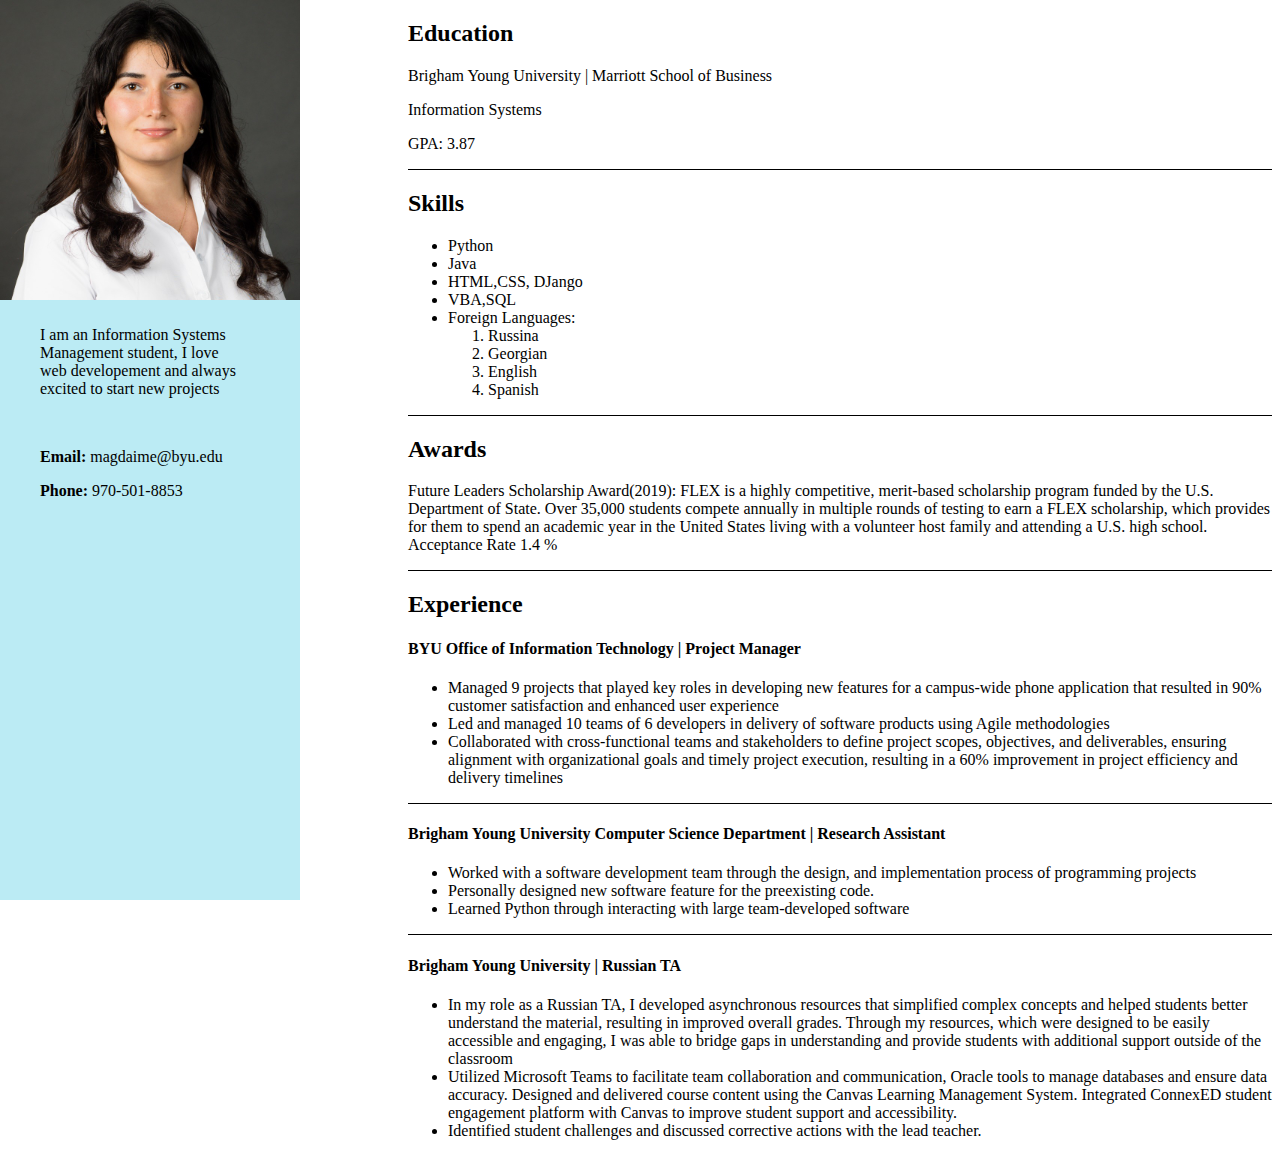
<file: resume.html>
<!DOCTYPE html>
<html lang="en">
<head>
    <meta charset="UTF-8">
    <meta http-equiv="X-UA-Compatible" content="IE=edge">
    <meta name="viewport" content="width=device-width, initial-scale=1.0">
    <title>Resume</title>
    <link href="css/myStyles.css" rel="stylesheet" />

</head>
<body>
   
    
    <div class="container">
        <img src="assets/img/magda.jpg" alt="Creators picture">
        <div class="smallbox">
        <p>I am an Information Systems Management student, I love web developement and always excited to start new projects</p><br>
        <p><span class="bold">Email: </span> magdaime@byu.edu</p>
        <p><span class="bold">Phone: </span> 970-501-8853</p>
    </div>
        
    </div>
    <div class="resumeDisplay"><h2>Education</h2>
    <p>Brigham Young University | Marriott School of Business</p>
    <p>Information Systems </p>
    <p>GPA: 3.87</p>
    <div class="line"></div>
    <h2>Skills</h2>
    <ul>
        <li>Python</li>
        <li>Java</li>
        <li>HTML,CSS, DJango</li>
        <li>VBA,SQL</li>
        <li>Foreign Languages:<ol><li>Russina</li><li>Georgian</li><li>English</li><li>Spanish</li></ol>
        </li>
    </ul>
    <div class="line"></div>
    <h2>Awards</h2>
    <p>Future Leaders Scholarship Award(2019): FLEX is a highly competitive, merit-based scholarship program funded by the U.S. Department of State. Over 35,000 students compete annually in multiple rounds of testing to earn a FLEX scholarship, which provides for them to spend an academic year in the United States living with a volunteer host family and attending a U.S. high school.
        Acceptance Rate 1.4 %</p>
    <div class="line"></div>
    <h2>Experience</h2>
    <h4>BYU Office of Information Technology | Project Manager</h4>
    <ul>
        <li>Managed 9 projects that played key roles in developing new features for a campus-wide phone application that resulted in 90% customer satisfaction and enhanced user experience
        </li>
        <li>Led and managed 10 teams of 6 developers in delivery of software products using Agile methodologies</li>
        <li>Collaborated with cross-functional teams and stakeholders to define project scopes, objectives, and deliverables, ensuring alignment with organizational goals and timely project execution, resulting in a 60% improvement in project efficiency and delivery timelines
        </li>
    </ul>
    <div class="line"></div>
    <h4>Brigham Young University Computer Science Department | Research Assistant </h4> 
    <ul>
        <li>Worked with a software development team through the design, and implementation process of programming projects
        </li>
        <li>Personally designed new software feature for the preexisting code.</li>
        <li>Learned Python through interacting with large team-developed software
        </li>
    </ul>
    <div class="line"></div>
    <h4>Brigham Young University | Russian TA </h4> 
    <ul>
        <li>
            In my role as a Russian TA, I developed asynchronous resources that simplified complex concepts and helped students better understand the material, resulting in improved overall grades. Through my resources, which were designed to be easily accessible and engaging, I was able to bridge gaps in understanding and provide students with additional support outside of the classroom

        </li>
        <li>
            Utilized Microsoft Teams to facilitate team collaboration and communication, Oracle tools to manage databases and ensure data accuracy. Designed and delivered course content using the Canvas Learning Management System. Integrated ConnexED student engagement platform with Canvas to improve student support and accessibility.
        </li>
        <li>Identified student challenges and discussed corrective actions with the lead teacher.

        </li>
    </ul>

    </div>
    
    
      

    
</body>
</html>
</file>
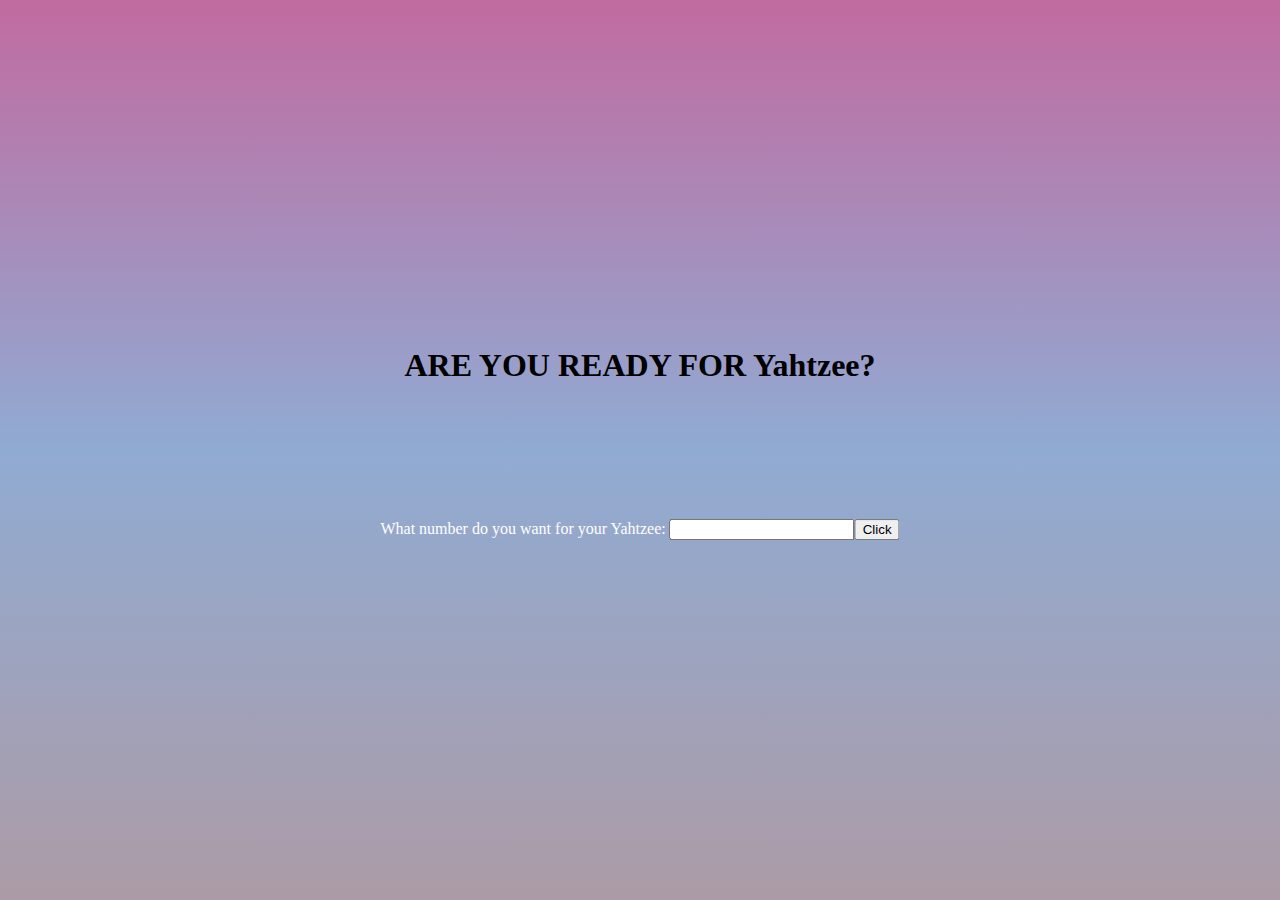
<file: yanzee.html>
<!DOCTYPE html>
<html lang="en">
<head>
    <meta charset="UTF-8">
    <meta name="viewport" content="width=device-width, initial-scale=1.0">
    <link rel="stylesheet" type="text/css" href="css/designsForYanzee.css">
    <title>Yanzee Game</title>
</head>
<body>
    <div class="background"> </div>
    <div class="content">
        
        <h1 class="Ptag">ARE YOU READY FOR Yahtzee?</h1>
    What number do you want for your Yahtzee: <input type="text" name="number"  id="numberY"><button type="button" class="star-button" onclick="rollTheDie()">Click</button><br><br>
    <script src="js/yanzee.js"> </script>
   
   <p id="pictureDisplay"></p>
   <p id="diceCounts" ></p>
   <p id="output"></p>
   
</div>

</body>
</html>
</file>
<file: css/myStyles.css>
.container {
    width: 300px;
    height: 100%;
    background-color: rgb(187, 235, 244); /* left side container  */
    position: fixed;
    left: 0;
    top:0px;
  }

.container img{
  max-width: 100%;
  height: auto;
  display: block;

}
.resumeDisplay{
    margin-left:400px;
}


.line {
  border-top: 1px solid black;
}
.bold{
  font-weight: bold;
}
.smallbox{
 
  padding: 10px;
  width: 200px;
  margin-left: 30px;
  top: calc(100% + 10px);
  
}
.banner{
  width: 100%; 
  height: 400px;
  background-image: url(assets/img/taste.jpg);
  background-size: cover;
  background-position: center;
 
}
.banner2{
  width: 100%; 
  height: 400px;
  background-image: url(assets/img/svaneti.jpg);
  background-size: cover;
  background-position: center;
 
}
.heading {
  font-family: Arial, sans-serif;
  font-size: 24px;
  color: #333;
}
.navigation{
  width: 100%;
  height: 20px;
  padding:10px 20px 10px 0px; /* Add right padding of 20px */
  background-color: rgb(20, 40, 155);
  text-align: right;
  font-weight: bold;
  font-family: Cambria, Cochin, Georgia, Times, 'Times New Roman', serif;
}
.navigation a{
  color: rgb(255, 255, 255);
}
.containerPosts{
  width: 80%; /* Set the width of the container */
  margin: 20px auto 0; /* Center the container horizontally and place it below the banner */
  height: auto;
  display: flex;
  flex-direction: column;
  position: relative; /* Change position to relative */
  align-items: center;
  border-right: 100px;
}

 .containerPosts img {
  width: auto;
  height: auto;
  margin-top:0%;
  
}
.containerPosts h1{
  text-align: center;
  font-weight: bold;
  background-color: rgb(90, 9, 9);
  font-family: Verdana, Geneva, Tahoma, sans-serif;
  color: aliceblue;
  width: 1090px;
}
.containerPosts h2 {
  font-size: 20px;
  margin: 10px 0;
}

.containerPosts p {
  font-size: 20px;
  line-height: 2;
  font-family: 'Lucida Sans', 'Lucida Sans Regular', 'Lucida Grande', 'Lucida Sans Unicode', Geneva, Verdana, sans-serif;
  
}
</file>
<file: css/designsForYanzee.css>
body, html {
    height: 100%;
    margin: 0;
    
}
.Ptag
{
    color: black;
    height: 150px; /* Set the height you prefer */
    overflow: auto;
    animation: scroll 10s linear infinite; /* Create the scrolling animation */
}
@keyframes scroll {
    from {
        transform: translateX(100%); /* Start from the right */
    }
    to {
        transform: translateX(-100%); /* End on the left */
    }
}
.background{
    position: absolute;
    width: 100%;
    height: 100%;
    background: linear-gradient(to bottom, #c16ba0, #90abd3,#ac9ba6);
}

.content {
    position: absolute;
    top: 50%;
    left: 50%;
    transform: translate(-50%, -50%);
    color: white;
    text-align: center;
    z-index: 2;
   
}
</file>
